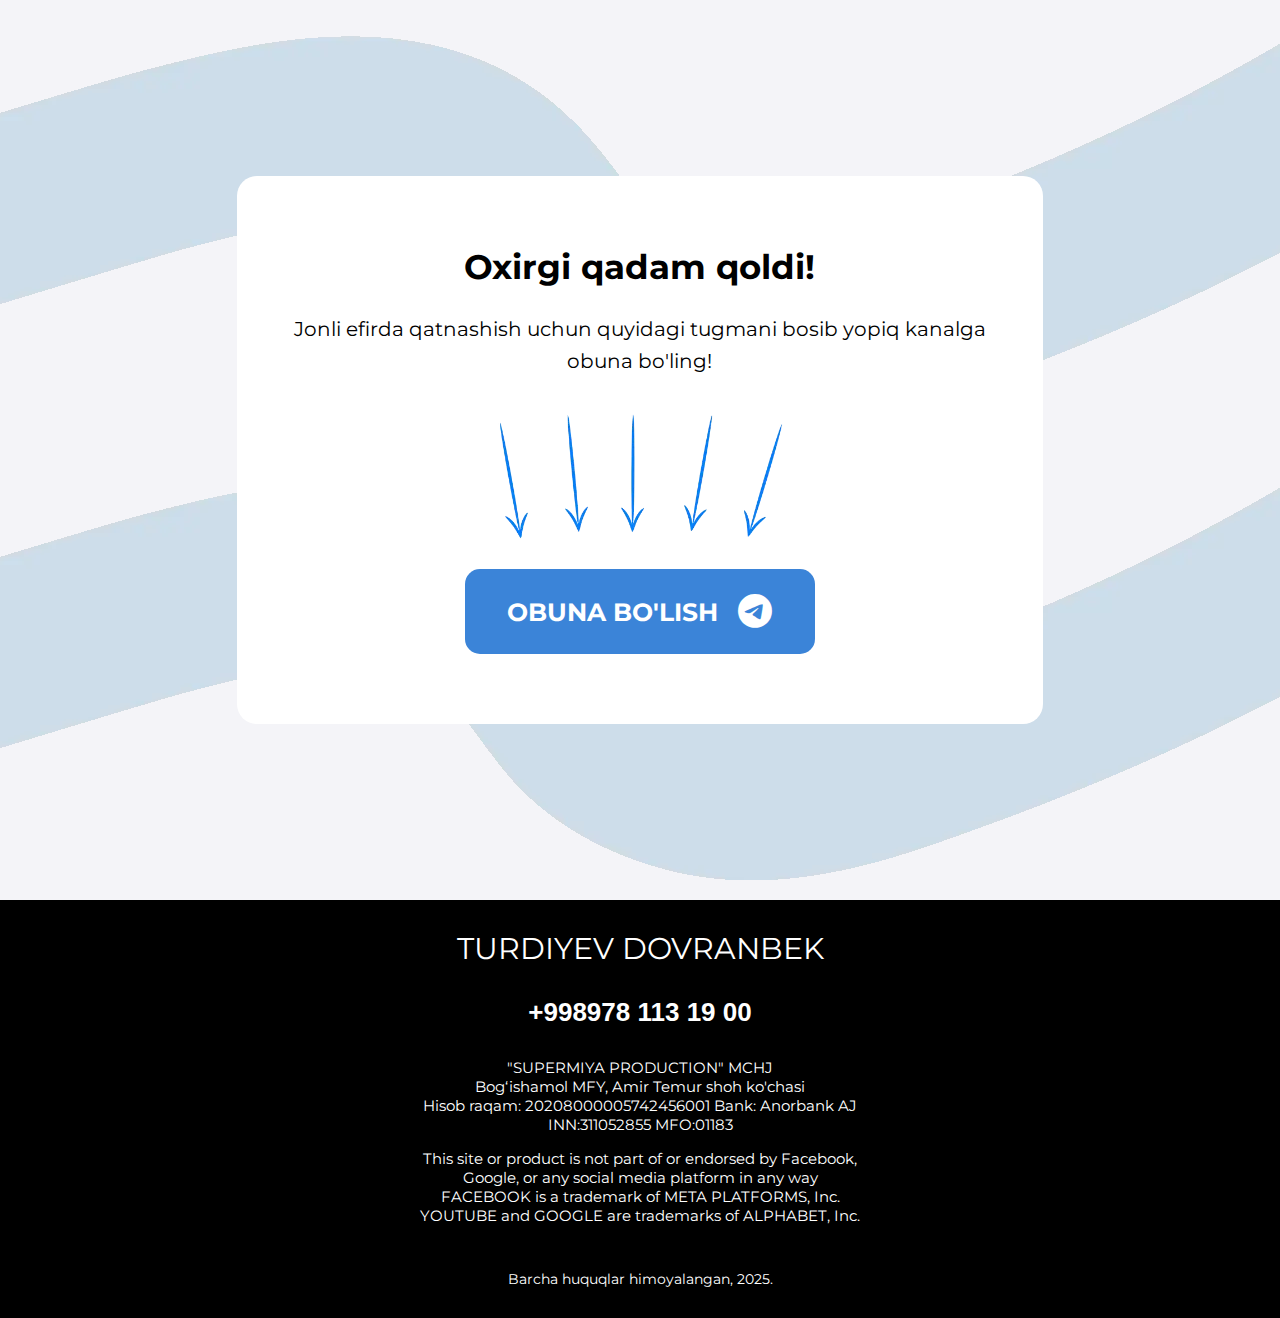
<file: thank-you/index.html>
<!DOCTYPE html>
<html lang="en">

<head>
    <meta charset="UTF-8">
    <meta name="viewport" content="width=device-width, initial-scale=1.0">
    <link rel="stylesheet" href="https://cdnjs.cloudflare.com/ajax/libs/font-awesome/6.5.0/css/all.min.css">
    <link href="https://fonts.googleapis.com/css2?family=Montserrat:wght@400;700;900&display=swap" rel="stylesheet">
    <link rel="stylesheet" href="./link/style.css">
    <title>RAHMAT</title>
</head>

<body>
    <div class="container">
        <div class="section-1">
            <div class="text">
                <div class="main-text-h1">
                    <h1>Oxirgi qadam qoldi!</h1>
                </div>
                <div class="main-text-list">
                    <ul>
                        <li>Jonli efirda qatnashish uchun quyidagi tugmani bosib yopiq kanalga obuna bo'ling!</li>
                        <img src="img/STERLKA.webp" alt="">
                    </ul>
                </div>
                <div class="main-button">
                    <button onclick="window.open('https://t.me/+uP18Jm0KfnpiOTky', '_blank');">OBUNA BO'LISH <i class="fa-brands fa-telegram" style="margin-left: 20px; font-size: 35px;"></i></button>
                </div>
            </div>
        </div>
    </div>

    <div class="footer">
        <div class="footer-text">
            <span class="D-name">TURDIYEV DOVRANBEK</span>
            <br>
            <a href="tel:+9989 78 113 19 00"><button>+998978 113 19 00</button></a>
            <ul>
                <li>"SUPERMIYA PRODUCTION" MCHJ <br>
                Bogʻishamol MFY, Amir Temur shoh ko'chasi <br>
                Hisob raqam: 20208000005742456001 Bank: Anorbank AJ INN:311052855 MFO:01183</li>
                <li>This site or product is not part of or endorsed by Facebook, Google, or any social media platform in any way FACEBOOK is a trademark of META PLATFORMS, Inc. YOUTUBE and GOOGLE are trademarks of ALPHABET, Inc.</li>
            </ul>
            <p>Barcha huquqlar himoyalangan, 2025.</p>
        </div>
    </div>


    <script src="./link/script.js"></script>
</body>

</html>
</file>
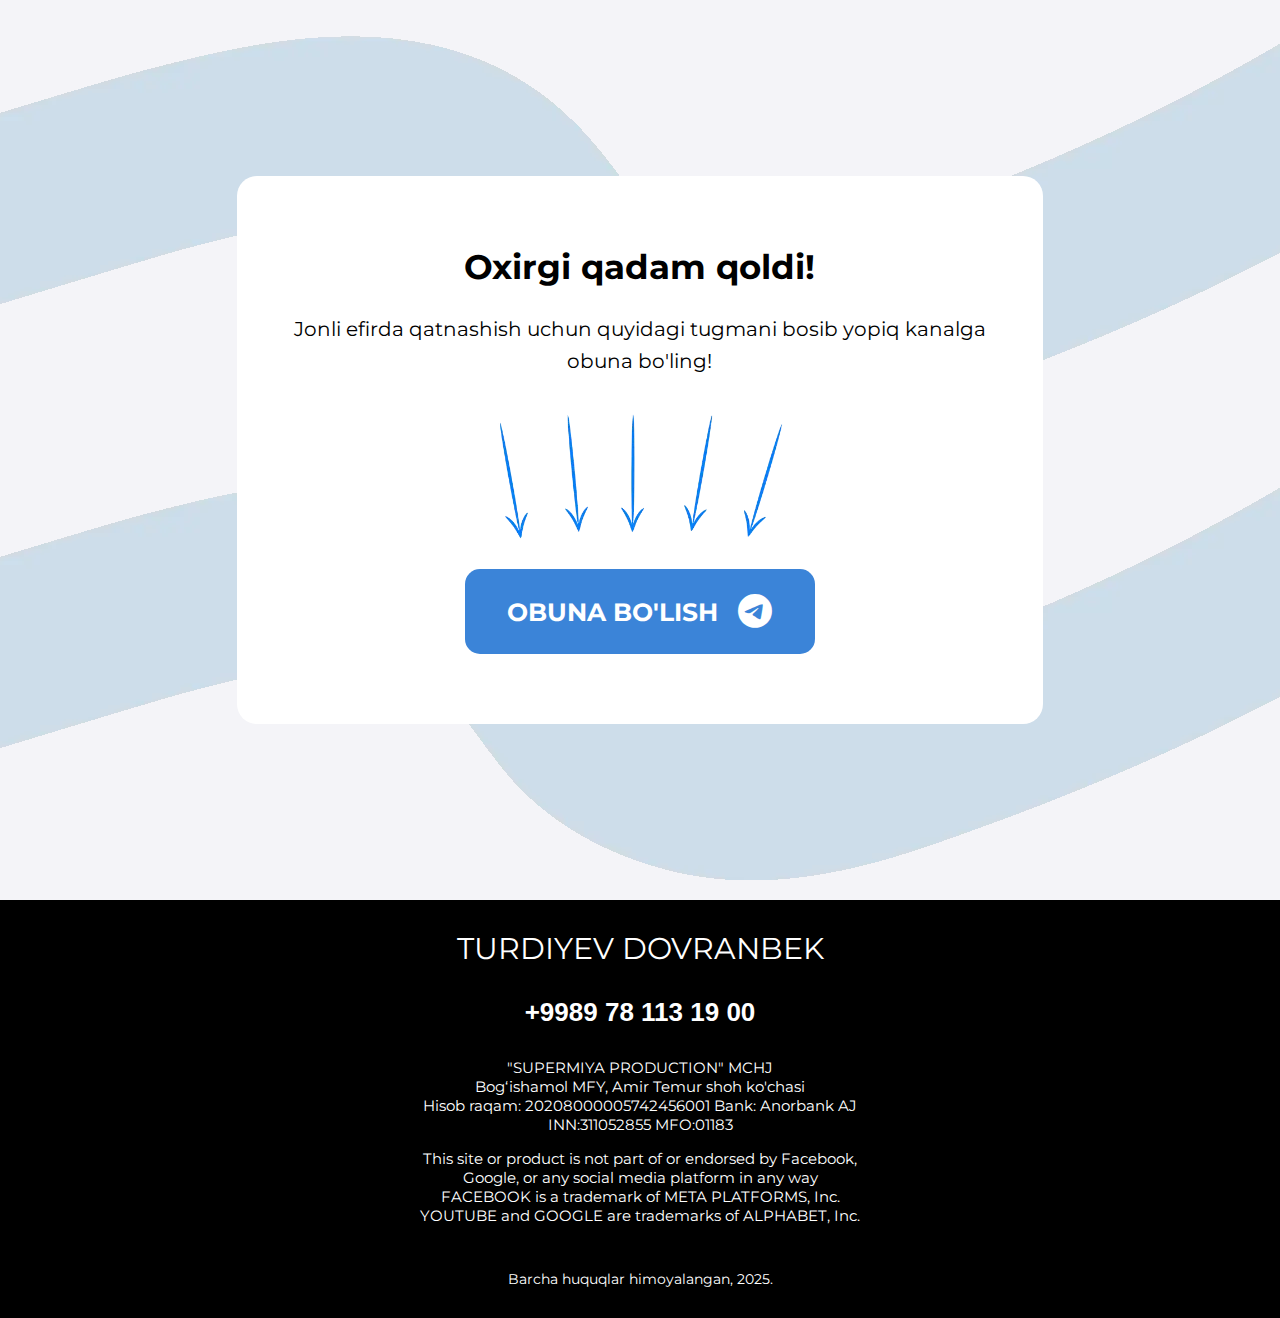
<file: thank.html>
<!DOCTYPE html>
<html lang="en">

<head>
    <meta charset="UTF-8">
    <meta name="viewport" content="width=device-width, initial-scale=1.0">
    <link rel="stylesheet" href="https://cdnjs.cloudflare.com/ajax/libs/font-awesome/6.5.0/css/all.min.css">
    <link href="https://fonts.googleapis.com/css2?family=Montserrat:wght@400;700;900&display=swap" rel="stylesheet">
    <link rel="stylesheet" href="thank-you/link/style.css">
    <title>RAHMAT</title>
</head>

<body>
    <div class="container">
        <div class="section-1">
            <div class="text">
                <div class="main-text-h1">
                    <h1>Oxirgi qadam qoldi!</h1>
                </div>
                <div class="main-text-list">
                    <ul>
                        <li>Jonli efirda qatnashish uchun quyidagi tugmani bosib yopiq kanalga obuna bo'ling!</li>
                        <img src="./thank-you/img/STERLKA.webp" alt="">
                    </ul>
                </div>
                <div class="main-button">
                    <button onclick="window.open('https://t.me/+uP18Jm0KfnpiOTky', '_blank');">OBUNA BO'LISH <i class="fa-brands fa-telegram" style="margin-left: 20px; font-size: 35px;"></i></button>
                </div>
            </div>
        </div>
    </div>

    <div class="footer">
        <div class="footer-text">
            <span class="D-name">TURDIYEV DOVRANBEK</span>
            <br>
            <a href="tel:+9989 78 113 19 00"><button>+9989 78 113 19 00</button></a>
            <ul>
                <li>"SUPERMIYA PRODUCTION" MCHJ <br>
                Bogʻishamol MFY, Amir Temur shoh ko'chasi <br>
                Hisob raqam: 20208000005742456001 Bank: Anorbank AJ INN:311052855 MFO:01183</li>
                <li>This site or product is not part of or endorsed by Facebook, Google, or any social media platform in any way FACEBOOK is a trademark of META PLATFORMS, Inc. YOUTUBE and GOOGLE are trademarks of ALPHABET, Inc.</li>
            </ul>
            <p>Barcha huquqlar himoyalangan, 2025.</p>
        </div>
    </div>


    <script src="./link/script.js"></script>
</body>

</html>
</file>
<file: thank-you/link/style.css>
* {
    margin: 0;
    padding: 0;
    box-sizing: border-box;
    color: white;
    font-family: "Montserrat", Arial, sans-serif;
}

.container {
    position: relative;
    width: 90%;
    margin: auto;
}

@media screen and (min-width: 0px) and (max-width: 299px)  {
    .main-text-h1 h1 {
        font-size: 20px;
    }
}

/* mobile */
@media screen and (min-width: 300px) and (max-width: 750px) {
    body {
        background-image: url(../img/thank-you-bg.png);
        background-color: #f4f4f8;
        display: flex;
        flex-direction: column;
        align-items: center;
        justify-content: center;
    }
    .text {
        background-color: #fff;
        border-radius: 15px;
        margin-top: 50px;
        margin-bottom: 100px;
        padding: 50px;
        text-align: center;
    }
    .main-text-h1 h1 {
        font-size: 23px;
        margin-bottom: 15px;
        color: #000;
    }
    .main-text-li ul {
        display: flex;
        flex-direction: column;
        align-items: center;
        justify-content: center;
    }
    .main-text-list li {
        line-height: 1.5;
        font-size: 17px;
        list-style: none;
        display: flex;
        align-items: center;
        margin-bottom: 25px;
        color: #000;
    }
    .main-text-list li:last-child {
        margin-bottom: 50px;
    }
    .main-text-list img {
        width: 100%;
    }
    .main-button {
        display: flex;
        align-items: center;
        justify-content: center;
    }
    .main-button button {
        display: flex;
        align-items: center;
        justify-content: center;
        width: 320px;
        padding: 20px 5px;
        border-radius: 15px;
        border: none;
        background-color: #3b84d8;
        font-size: 16px;
        font-weight: 600;
        box-shadow: 0px 5px 0px 0px #2a2929;
    }
    .main-button button:hover {
        cursor: pointer;
    }
    .mobile-img {
        display: flex;
        justify-content: center;
    }

    /* footer */
    .footer {
        padding: 40px 0px;
        background-color: #000;
        font-family: Arial, sans-serif;
    }
    .footer-text {
        color: #fff;
        font-size: 15px;
        text-align: center;
        width: 80%;
        margin: auto;
    }
    .D-name {
        font-size: 20px;
    }
    .footer-text button {
        font-size: 26px;
        padding: 15px 10px;
        text-align: center;
        font-family: Arial, sans-serif;
        font-weight: 600;
        outline: none;
        background: none;
        border: none;
        margin: 15px 0px 0px 0px;
    }
    .footer-text button:hover {
        cursor: pointer;
    }
    .footer-text ul li {
        text-align: center !important;
    }
    .footer-text ul li {
        margin: 15px 0px;
        list-style: none;
    }
    .footer-text p {
        margin-top: 45px !important;
        font-size: 14px;
    }

    .desktop-img {
        display: none;
    }
}

/* desktop */
@media screen and (min-width: 750px) and (max-width: 1600px) {
    body {
        background-image: url("../img/thank-you-bg.png");
        background-position: center;
        background-color: #f4f4f8;
    }
    .section-1 {
        display: flex;
        align-items: center;
        justify-content: center;
        flex-direction: column;
        height: 100vh;
    }
    .text {
        background-color: #fff;
        width: 70%;
        display: flex;
        justify-content: center;
        flex-direction: column;
        align-items: center;
        border-radius: 20px;
        padding: 70px 0px;
    }
    .main-text {
        margin-bottom: 25px;
        font-size: 18px;
        position: relative;
        height: 35px;
        display: flex;
        align-items: center;
        border: 1px solid red;
        align-items: center;
        border-radius: 20px;
        width: 360px;
    }

    .main-text-h1 h1 {
        font-weight: 700;
        font-size: 40px;
        margin-bottom: 25px;
        color: #000;
        font-size: 34px;
    }
    .main-text-list ul {
        display: flex;
        justify-content: center;
        align-items: center;
        flex-direction: column;
    }
    .main-text-list li {
        line-height: 1.6;
        text-align: center;
        width: 90%;
        font-size: 20px;
        list-style: none;
        display: flex;
        align-items: center;
        margin-bottom: 10px;
        color: #000;
    }
    .main-text-list img {
        margin: 20px 0px;
        width: 350px;
    }
    .main-button button {
        font-weight: 700;
        width: 350px;
        padding: 25px 0px;
        border-radius: 15px;
        border: none;
        background-color: #3b84d8;
        font-size: 25px;
        display: flex;
        align-items: center;
        justify-content: center;
        text-align: center;
    }
    .main-button button:hover {
        cursor: pointer;
    }
    .img-button:hover {
        cursor: pointer;
    }

    /* footer */
    .footer {
        padding: 30px 0px;
        background-color: #000;
        font-family: Arial, sans-serif;
    }
    .footer-text {
        color: #fff;
        font-size: 15px;
        text-align: center;
        width: 35%;
        margin: auto;
    }
    .D-name {
        font-size: 30px;
    }
    .footer-text button {
        font-size: 26px;
        padding: 15px 10px;
        text-align: center;
        font-family: Arial, sans-serif;
        font-weight: 600;
        outline: none;
        background: none;
        border: none;
        margin: 15px 0px 0px 0px;
    }
    .footer-text button:hover {
        cursor: pointer;
    }
    .footer-text ul li {
        text-align: center !important;
    }
    .footer-text ul li {
        margin: 15px 0px;
        list-style: none;
    }
    .footer-text p {
        margin-top: 45px !important;
        font-size: 14px;
    }
}
</file>
